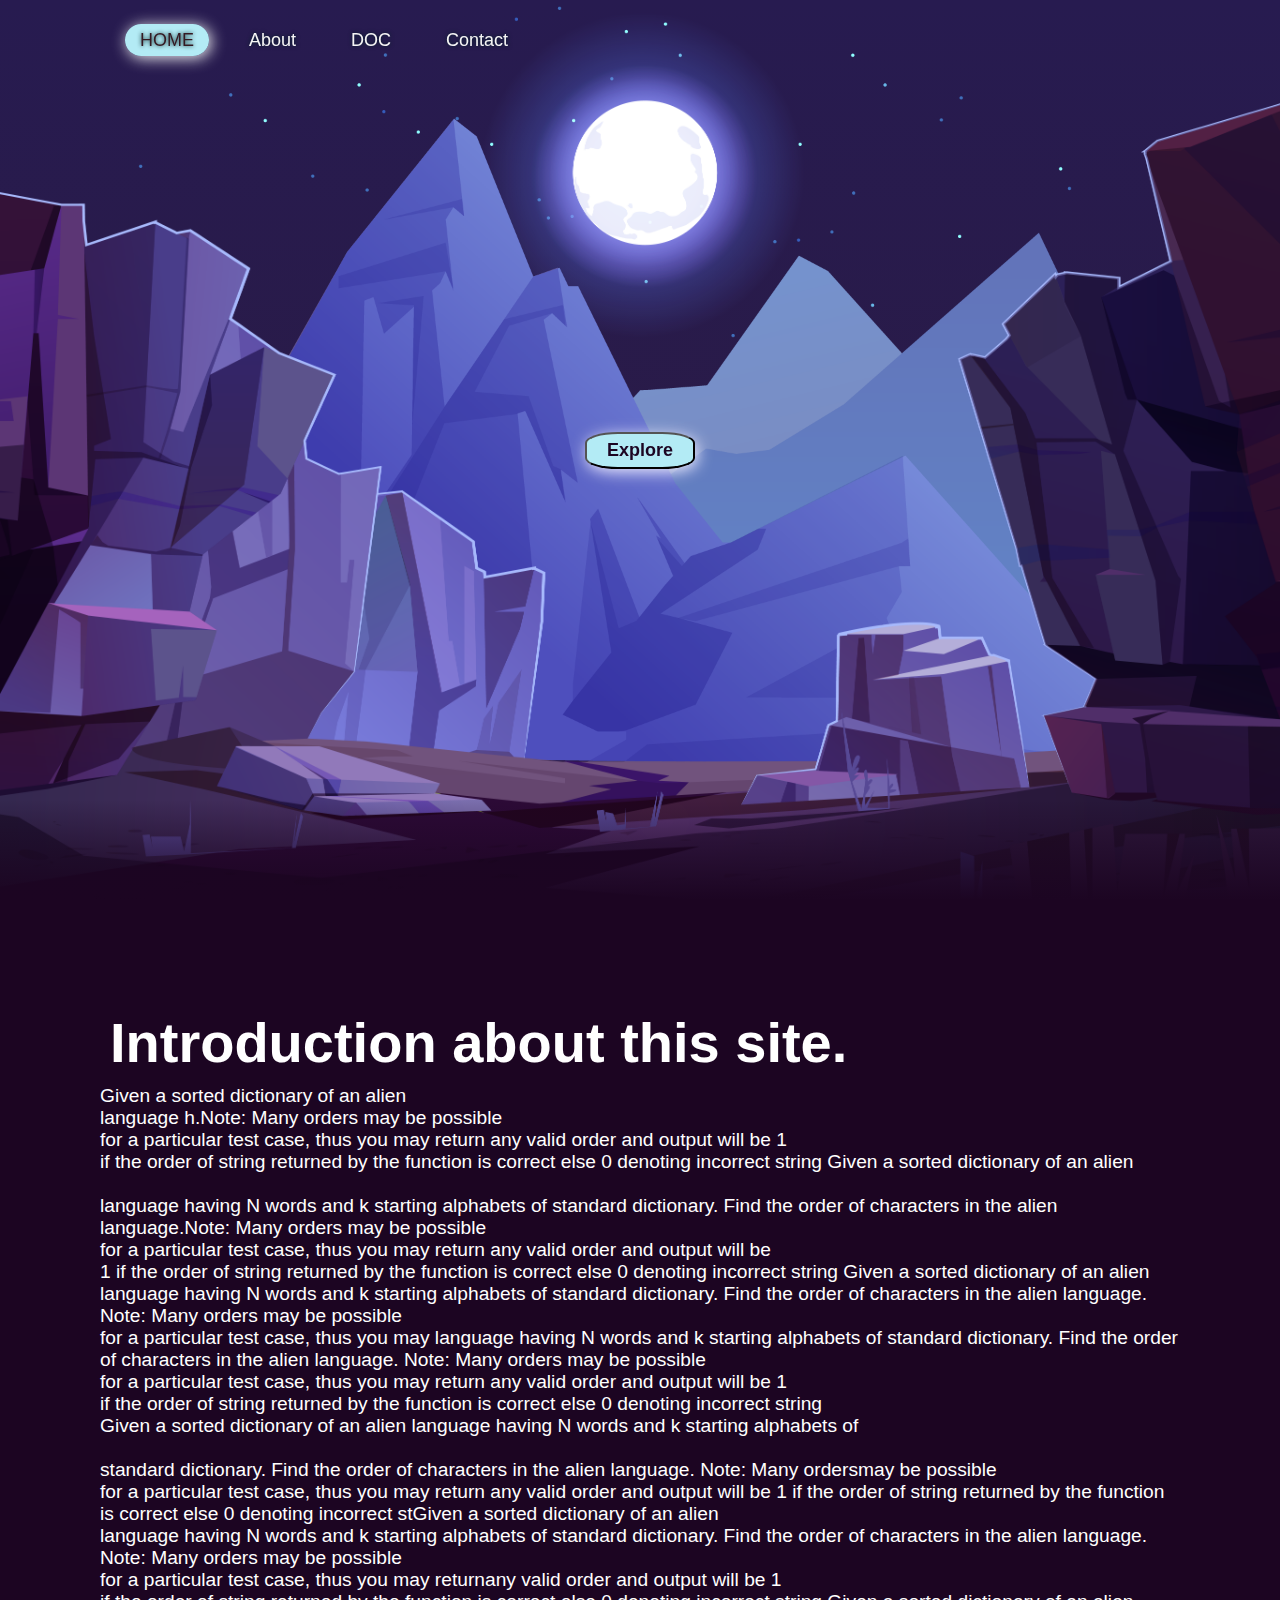
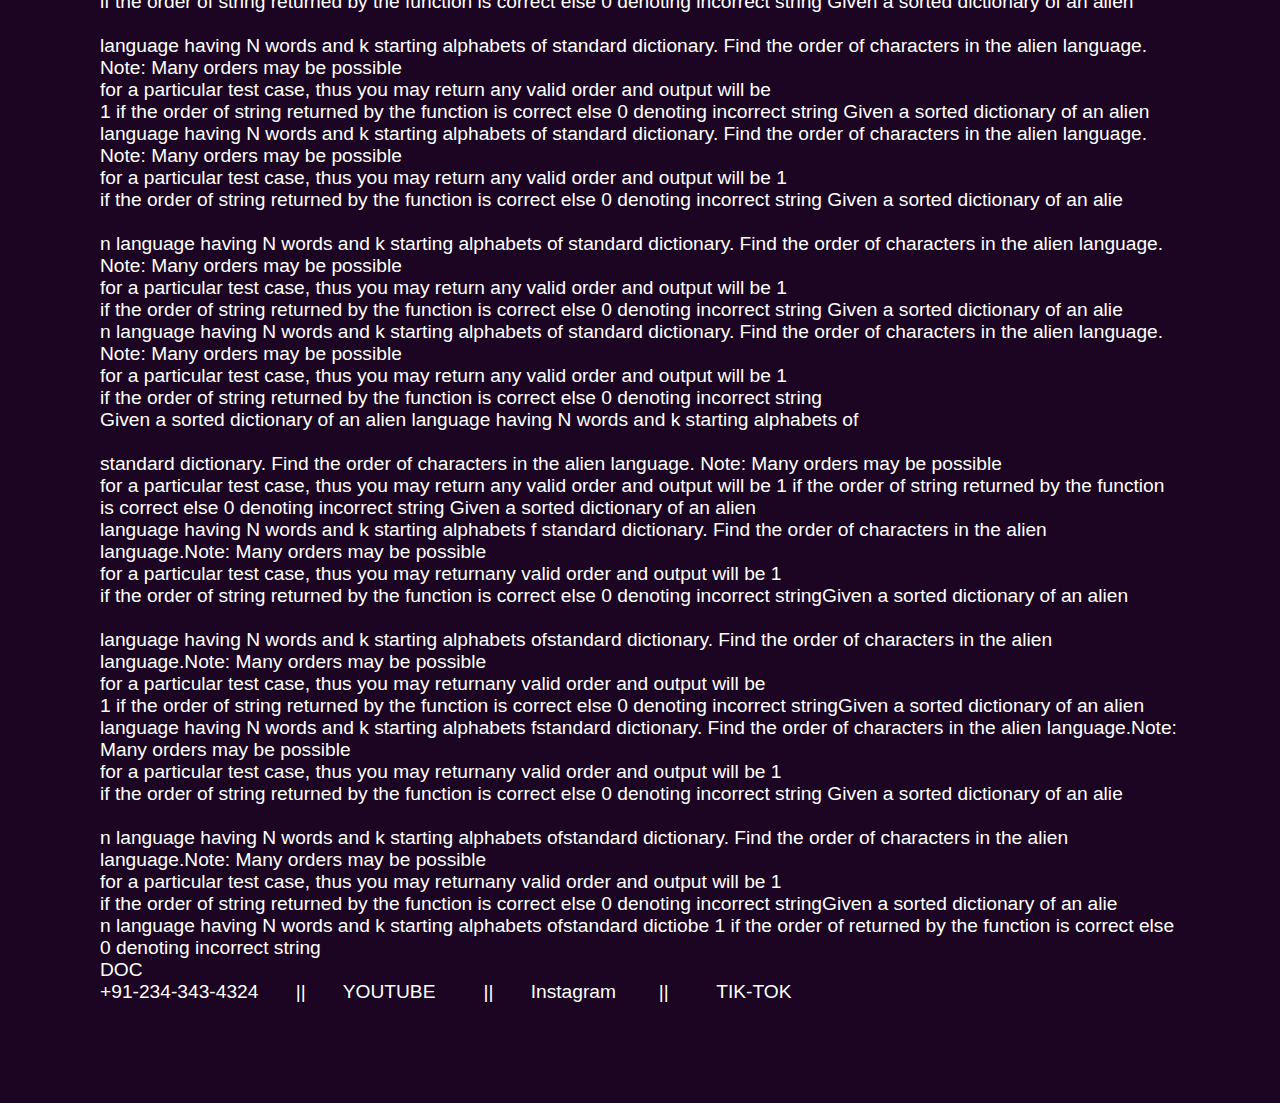
<file: index.html>
<!DOCTYPE html>
<html lang="en">
<head>
    <meta charset="UTF-8">
    <meta name="viewport" content="width=device-width, initial-scale=1.0">
    <title>Home</title>     
    <link rel="stylesheet" href="Home.css">
</head>
<body>
    <header class="backGround">
        <nav class="Navigation">
            <ul class="NavCom">
                <li class="Home">
                    <a class="HBot" href="Home.html">HOME</a>
                </li>
                <li class="Home">
                    <a class="ABot" href="#" id="ABot">About</a>
                </li>
                <li class="Home">
                    <a class="DBot" href="D:\VS_code\HTML\Chapter_2\Cards\Index.html">DOC</a>
                </li>
                <li class="Home">
                    <a class="CBot" href="#Contact">Contact </a>
                </li>
                <li class="Home">
                    <a class="LBot" href="login.html">Login</a>
                </li>
            </ul>
        </nav>
    </header>
    <section>
        <img src="1x/star.png"  id="star">
        <img src="1x/moon.png" id="moon">
        <img src="1x/behindM.png" id="behindM">
        <h2 id="text">Welcome</h2>
        <button id="Ebtn">Explore</button>
        <img src="1x/frontM.png" id="frontM">
    </section>
    <div class="secText">
        <h2>Introduction about this site.</h2>
        <p> Given a sorted dictionary of an alien <br>language h.Note: Many orders may be possible <br> for a particular test case, thus you may return            any valid order and output will be 1<br> if the order of string returned by the function is correct else 0 denoting incorrect string            Given a sorted dictionary of an alien<br><br> language having N words and k starting alphabets of            standard dictionary. Find the order of characters in the alien language.Note: Many orders may be possible <br> for a particular test case, thus you may return           any valid order and output will be <br> 1 if the order of string returned by the function is correct else 0 denoting incorrect string           Given a sorted dictionary of an alien <br>language having N words and k starting alphabets of           standard dictionary. Find the order of characters in the alien language.          Note: Many orders may be possible <br> for a particular test case, thus you may  language having N words and k starting alphabets of         standard dictionary. Find the order of characters in the alien language.        Note: Many orders may be possible <br> for a particular test case, thus you may return        any valid order and output will be 1<br> if the order of string returned by the function is correct else 0 denoting incorrect string<br>        Given a sorted dictionary of an alien language having N words and k starting alphabets of<br><br>        standard dictionary. Find the order of characters in the alien language.       Note: Many ordersmay be possible <br> for a particular test case, thus you may return       any valid order and output will be 1 if the order of string returned by the function is correct else 0 denoting incorrect stGiven a sorted dictionary of an alien <br>language having N words and k starting alphabets of       standard dictionary. Find the order of characters in the alien language.      Note: Many orders may be possible <br> for a particular test case, thus you may returnany valid order and output will be 1<br> if the order of string returned by the function is correct else 0 denoting incorrect string      Given a sorted dictionary of an alien<br><br> language having N words and k starting alphabets of      standard dictionary. Find the order of characters in the alien language.  Note: Many orders may be possible <br> for a particular test case, thus you may return     any valid order and output will be <br> 1 if the order of string returned by the function is correct else 0 denoting incorrect string     Given a sorted dictionary of an alien <br>language having N words and k starting alphabets of     standard dictionary. Find the order of characters in the alien language.    Note: Many orders may be possible <br> for a particular test case, thus you may return    any valid order and output will be 1<br> if the order of string returned by the function is correct else 0 denoting incorrect string    Given a sorted dictionary of an alie<br><br>n language having N words and k starting alphabets of    standard dictionary. Find the order of characters in the alien language.   Note: Many orders may be possible <br> for a particular test case, thus you may return   any valid order and output will be 1<br> if the order of string returned by the function is correct else 0 denoting incorrect string   Given a sorted dictionary of an alie<br>n language having N words and k starting alphabets of   standard dictionary. Find the order of characters in the alien language.  Note: Many orders may be possible <br> for a particular test case, thus you may return  any valid order and output will be 1<br> if the order of string returned by the function is correct else 0 denoting incorrect string<br>  Given a sorted dictionary of an alien language having N words and k starting alphabets of<br><br>  standard dictionary. Find the order of characters in the alien language. Note: Many orders may be possible <br> for a particular test case, thus you may return any valid order and output will be 1 if the order of string returned by the function is correct else 0 denoting incorrect string Given a sorted dictionary of an alien <br>language having N words and k starting alphabets f standard dictionary. Find the order of characters in the alien language.Note: Many orders may be possible <br> for a particular test case, thus you may returnany valid order and output will be 1<br> if the order of string returned by the function is correct else 0 denoting incorrect stringGiven a sorted dictionary of an alien<br><br> language having N words and k starting alphabets ofstandard dictionary. Find the order of characters in the alien language.Note: Many orders may be possible <br> for a particular test case, thus you may returnany valid order and output will be <br> 1 if the order of string returned by the function is correct else 0 denoting incorrect stringGiven a sorted dictionary of an alien <br>language having N words and k starting alphabets fstandard dictionary. Find the order of characters in the alien language.Note: Many orders may be possible <br> for a particular test case, thus you may returnany valid order and output will be 1<br> if the order of string returned by the function is correct else 0 denoting incorrect string Given a sorted dictionary of an alie<br><br>n language having N words and k starting alphabets ofstandard dictionary. Find the order of characters in the alien language.Note: Many orders may be possible <br> for a particular test case, thus you may returnany valid order and output will be 1<br> if the order of string returned by the function is correct else 0 denoting incorrect stringGiven a sorted dictionary of an alie<br>n language having N words and k starting alphabets ofstandard dictiobe 1 if the order of  returned by the function is correct else 0 denoting incorrect string</p>
        <p id="Doc">DOC</p>
        <p id="Contact">+91-234-343-4324  &nbsp &nbsp &nbsp ||   &nbsp &nbsp &nbsp  YOUTUBE  &nbsp  &nbsp &nbsp &nbsp ||  &nbsp &nbsp &nbsp Instagram   &nbsp &nbsp &nbsp &nbsp||  &nbsp &nbsp &nbsp &nbsp TIK-TOK</p>
       </div>

       <script>
        let star = document.getElementById('star');
        let moon = document.getElementById('moon');
        let behindM = document.getElementById('behindM');
        let frontM = document.getElementById('frontM');
        let text = document.getElementById('text');
        let btn = document.getElementById('ABot');
        let Ebtn = document.getElementById('Ebtn');

        window.addEventListener('scroll',function(){
            let value = window.scrollY;
            if(value<=600){
                star.style.left = value * .25+'px';
                moon.style.top = value * 1.05+'px';
                behindM.style.top = value * .5+'px';
                frontM.style.top = value * 0+'px';
                text.style.marginRight = value * 2+'px';
                text.style.marginTop = value * .5+'px';
            }
            if(value<=450){
                Ebtn.style.marginTop = value * 1.5+'px';
            }
           
        })
       </script>
</body>
</html>
</file>
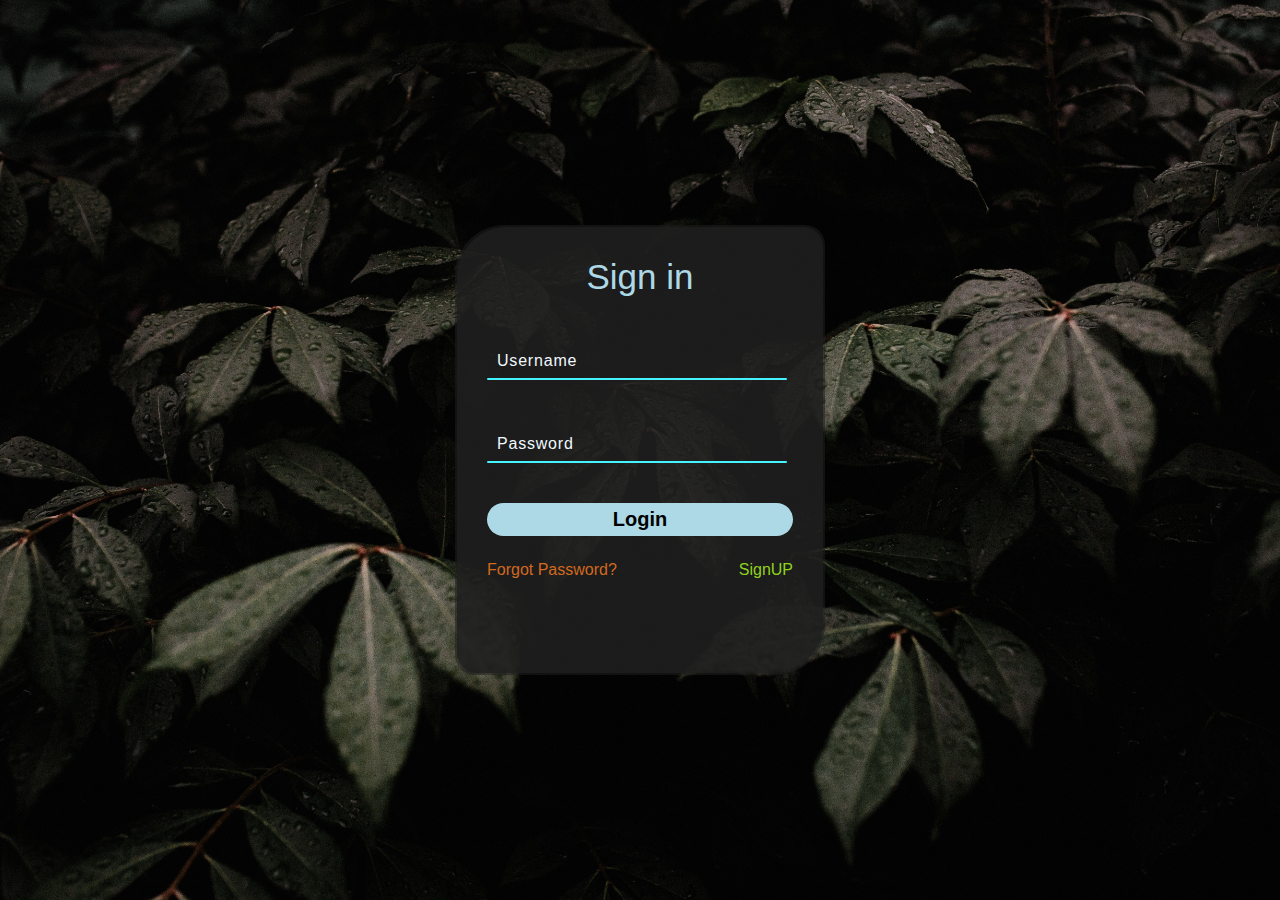
<file: login.html>
<!DOCTYPE html>
<html lang="en">
<head>
    <meta charset="UTF-8">
    <meta name="viewport" content="width=device-width, initial-scale=1.0">
    <title>Login</title>
    <link rel="stylesheet" href="Login.css">
</head>
<body>
    <div class="box">
        <form action="loginP.php" method="POST">
            <h1>Sign in</h1>
                <div class="inputbox">
                    <input type="text" name="Username" required>
                    <span>Username</span>
                    <i></i>
                </div>
                <div class="inputbox">
                    <input type="password"  name="password" required>
                    <span>Password</span>
                    <i></i>
                </div>
                <input type="submit" value="Login" name="Slogin">
                <div class="links">
                    <a href="#">Forgot Password?</a>
                    <a href="#">SignUP</a>
                </div>
        </form>
    </div>


</body>
</html>
</file>
<file: Home.css>
*{
    margin: 0;
    padding: 0;
    box-sizing: border-box;
    font-family: Arial, Helvetica, sans-serif;
    scroll-behavior: smooth;
}
body{
    min-height: 100vh;  
    overflow-x: hidden;
    background: linear-gradient(#271b50,#341922);
}
.backGround{
    position: absolute;
    top: 0;
    left: 0;
    width: 100%;
    padding: 30px 100px;
    display: flex;
    justify-content: space-between;
    align-items: center;
    z-index: 1000;  
}
.backGround ul{
    display: flex;
    align-items: center;
    justify-content: center;
}
.backGround ul li{
    list-style: none;
    margin-left: 25px;
}
.backGround ul li a{
    text-decoration: none;
    padding:6px 15px ;
    font-size: 18px;
    color: whitesmoke;
    border-radius: 20px;
    text-shadow: .1px .1px 4px rgb(4, 35, 38);
}

.backGround ul li a.LBot {
    /* Your styles for the login button here */
    /* For example, you can add a background color and adjust padding */
    background-color: #125153;
    padding: 8px 20px;
    margin-left: 118vh; /* Move the login button to the right side */
    opacity: .7;
}

.backGround ul li a.LBot:hover {
    /* Your hover styles here */
    /* For example, change the background color and add a box shadow */

    box-shadow: 2px 2px 15px whitesmoke;
    opacity: 1;
}
.backGround ul li a:hover,
.backGround ul li a.HBot
{
    background: rgb(179, 235, 245);
    box-shadow: 2px 2px 15px whitesmoke;
    color: #341922;
}

section{
    position: relative;
    width: 100%;
    height: 100vh;
    padding:100px;
    display: flex;
    justify-content: center ;
    align-items: center;
}
section::before{
    content:'';
    position: absolute; 
    bottom: 0;
    width: 100%;
    height: 100px;
    background:linear-gradient(to top, #1c0522,transparent);
    z-index: 1000;

}
section img{
    position: absolute;
    top:0;
    left: 0;
    width: 100%;
    height: 100%;
    object-fit: cover;
    
}
section img#moon{
    mix-blend-mode: screen;
}
section img#frontM{
    z-index:10;
}
#text{
    position: absolute;
    right: -350px;
    color: white;
    white-space:nowrap;
    font-size: 7.5vw;
    z-index:9;
}
.secText{
    position: relative;
    background: #1c0522;
    padding: 100px;
}
.secText h2{
    font-size: 3.5em;
    color: #fff;
    margin: 10px;
}
.secText p{
    font-size:1.2em;
    color: #fff;

}
section #Ebtn{
    z-index: 9;
    overflow: hidden;
}
#Ebtn{
    border-radius: 30%;
    padding: 6px;   
    margin: 6px;
    padding-left: 20px;
    padding-right: 20px;
    background: rgb(179, 235, 245);;
    color: #1c0522;
    font-size: 18px;
    font-weight: bold;
    box-shadow: 2px 3px 15px #edecfe;
}
::-webkit-scrollbar{
    width: 15px;
}
::-webkit-scrollbar-track{
    background: #341922;
}
::-webkit-scrollbar-thumb{
    background: linear-gradient(rgb(77, 16, 174),rgb(34, 101, 159),rgb(26, 180, 197));
    border-radius: 10px;
}
</file>
<file: Login.css>
*{
    margin: 0;
    padding: 0;
    font-family: Arial, sans-serif;
    box-sizing: border-box;
}
body{
    min-height: 100vh;
    display: flex;
    justify-content: center;
    align-items: center;
    background: url(1x/LBG.jpg);
    /* background: #23242a; */
    background-repeat: no-repeat;
    background-size:cover;
    background-position: center center;
}
.box{
    position: relative;
    width:370px ;
    height: 450px ;
    background: #1f1f1f8e;
    border-radius: 50px 20px;
}
form{
    position: absolute;
    inset: 2px;
    border-radius: 50px 20px;
    background:#1f1f1fc7 ;
    z-index: 10;
    padding: 30px 30px;
    display: flex;
    flex-direction: column;
}
h1{
    color: lightblue;
    text-align: center;
    font-weight: 500;
    font-size: 35px;
}
.inputbox{
    position: relative;
    width: 300px;
    margin-top: 35px;
}
.inputbox input{
    position: relative;
    width: 100%;
    padding: 20px 10px 10px;
    background: transparent;
    border: none;
    outline: none;
    z-index: 10;
    color: #161616;
    font-size: 1em;
    letter-spacing: 0.05em;
}
input[type = "submit"]{
    font-size: 20px;
    border-radius: 90px;
    border: none;
    outline: none;
    padding: 5px;
    margin-top: 40px;
    background: lightblue;
    cursor: pointer;
    font-weight: 600;

}
input[type = "submit"]:active{
    opacity: .8;
    background: linear-gradient(90deg,#45f3ff,#d9138a);
}
.inputbox span{
    color: aliceblue;
    left: 0;
    position: absolute;
    padding: 20px 10px 10px;
    font-size: 1em;
    letter-spacing: 0.05em;
    pointer-events:none;
    transition: 0.5s;
}
.inputbox input:valid ~ span,
.inputbox input:focus ~ span{
    color:#45f3ff;
    transform: translateX(-10px)translateY(-30px);
    font-size: 0.75em;
    
}
.inputbox i{
    position: absolute;
    left: 0;
    bottom: 0;
    width: 100%;
    height: 2px;
    background:#45f3ff;
    pointer-events: none;
    transition: 0.5s;
    border-radius: 10px;
    z-index: 9;
}
.inputbox input:valid ~i,
.inputbox input:focus ~i{
    height: 44px;
}
.links{
   display: flex;
   justify-content: space-between;
}
.links a{
    margin: 25px 0;
    font-size: 1em;
    text-decoration: none;
    color: chocolate;
}
.links a:hover,
.links a:nth-child(2){
    color: rgb(144, 210, 30);
}
</file>
